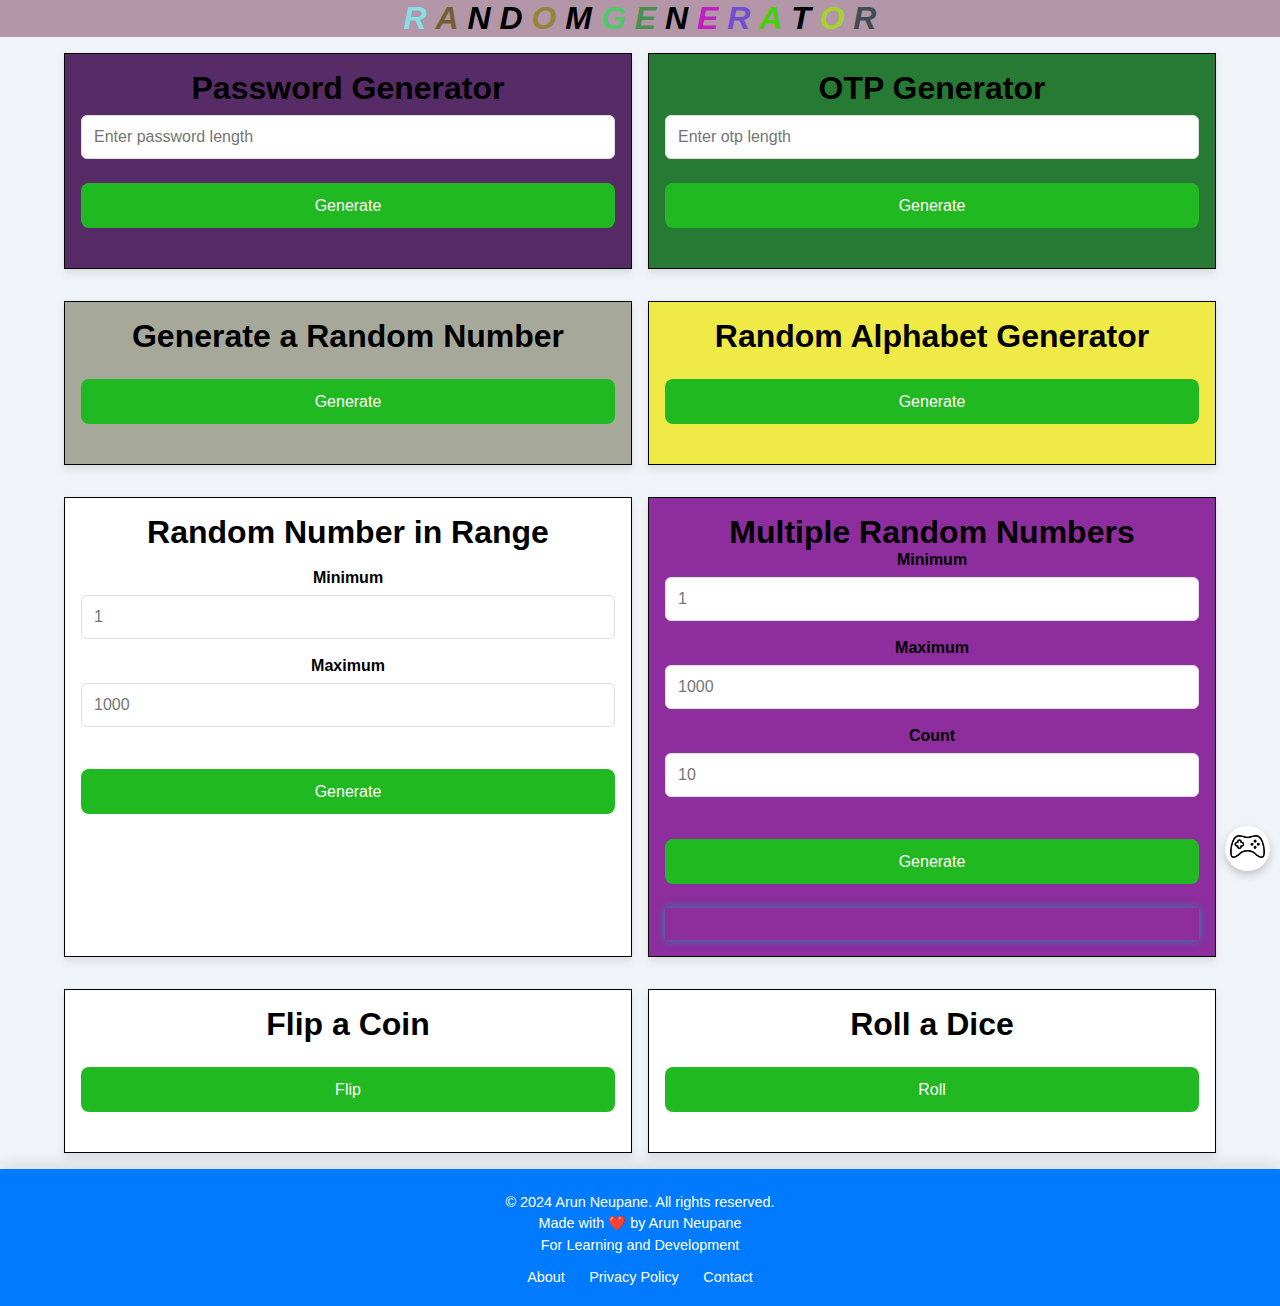
<file: index.html>
<!DOCTYPE html>
<html lang="en">

<head>
    <meta charset="UTF-8">
    <meta name="viewport" content="width=device-width, initial-scale=1.0">
    <title>Random number</title>
    <meta name="description" content="Generate random numbers in range , flip a coin , roll a dice and much more." />
    <meta name="keywords"
        content="random number generator, dice roller, coin flipper , generate number randomly,multiple random number generator, heads or tails flipper, toss a coin, roll a dice" />
    <link rel="icon" href="./images/r.png" type="image/x-icon">

    <link rel="stylesheet" href="./styles.css">
</head>

<body>
    <h1 class="heading">
        <span class="headings">R</span>
        <span class="headings">A</span>
        <span class="headings">N</span>
        <span class="headings">D</span>
        <span class="headings">O</span>
        <span class="headings">M</span>
        <span class="headings">G</span>
        <span class="headings">E</span>
        <span class="headings">N</span>
        <span class="headings">E</span>
        <span class="headings">R</span>
        <span class="headings">A</span>
        <span class="headings">T</span>
        <span class="headings">O</span>
        <span class="headings">R</span>
    </h1>
    <div class="wrapper">
        <div class="container">
            <div class="section">
                <h1>Password Generator</h1>
                <input type="text" id="password-length" placeholder="Enter password length " title="Password length">
                <button id="generate" onclick="generatePassword();">Generate</button>
                <p id="password" class="password generated"></p>
                <button id="password-copy-btn" class="copy-btn">Copy</button>
            </div>

            <div class="section">
                <h1>OTP Generator</h1>
                <input type="text" id="otp-length" placeholder="Enter otp length" title="Password length">
                <button id="generate-otp" onclick="generateOtp();">Generate</button>
                <div id="otp" class="otp generated"></div>
                <button id="otp-copy-btn" class="copy-btn">Copy</button>
            </div>

            <div class="section">
                <h1>Generate a Random Number</h1>
                <button onclick="randomNumber(1,100)" label="Random Number">Generate</button>
                <div id="randomNumber" class="value generated"></div>
            </div>

            <div class="section">
                <h1>Random Alphabet Generator</h1>
                <button onclick="randomAlpha()">Generate</button>
                <div id="alphabet" class="value generated"></div>
            </div>

            <div class="section">
                <h1>Random Number in Range</h1> <br>
                <label for="min">Minimum</label>
                <input type="text" id="min" label="Minimum number" title="Minimum number" placeholder="1"> <br>
                <label for="max">Maximum</label>
                <input type="text" id="max" label="Maximum number" title="Maximum number" placeholder="1000"> <br>
                <button onclick="randomInRange()">Generate</button>
                <div id="range" class="value generated"></div>
            </div>

            <div class="section">
                <h1>Multiple Random Numbers</h1>
                <label for="min1">Minimum</label>
                <input type="text" id="min1" label="Minimum number" title="Minimum number" placeholder="1"> <br>

                <label for="max1">Maximum</label>
                <input type="text" id="max1" label="Maximum number" title="Maximum number" placeholder="1000"> <br>

                <label for="count">Count</label>
                <input type="text" id="count" title="Number count" placeholder="10"> <br>

                <button onclick="multipleRandoms()">Generate</button>
                <div id="range1" class="value generated"></div>
            </div>

            <div class="section">
                <h1>Flip a Coin</h1>
                <button onclick="coinFlipper();">Flip</button>
                <div class="value generated" id="flip-result"></div>
            </div>

            <div class="section">
                <h1>Roll a Dice</h1>
                <button onclick="diceRoll();">Roll</button>
                <div class="value generated" id="dice-result"></div>
            </div>

        </div>
    </div>

    <button id="play-game-button" onclick="window.location.href='number-guessing-game.html'">
        <img src="./images/console.png" alt="Play a game" class="game-pic">
    </button>


    <div class="notification">
        <img src="./images/me.png" alt="Arun Neupane" />
        <div class="details">
            <div class="name">Copy</div>
            <div class="message">Text copied to clipboard</div>
        </div>
        <span class="material-icons-round btn" onclick="closeNote()">close</span>
    </div>

    <footer>
        <div class="footer-container">
            <div class="footer-info">
                <p>&copy; 2024 Arun Neupane. All rights reserved.</p>
                <p>Made with ❤️ by Arun Neupane</p>
                <p>For Learning and Development</p>
            </div>
            <div class="footer-links">
                <a href="#info-section">About</a>
                <a href="https://allunitconverter.netlify.app/privacy">Privacy Policy</a>
                <a href="https://allunitconverter.netlify.app/contact">Contact</a>
            </div>
        </div>
    </footer>

    <script src="./script.js"></script>
</body>

</html>
</file>
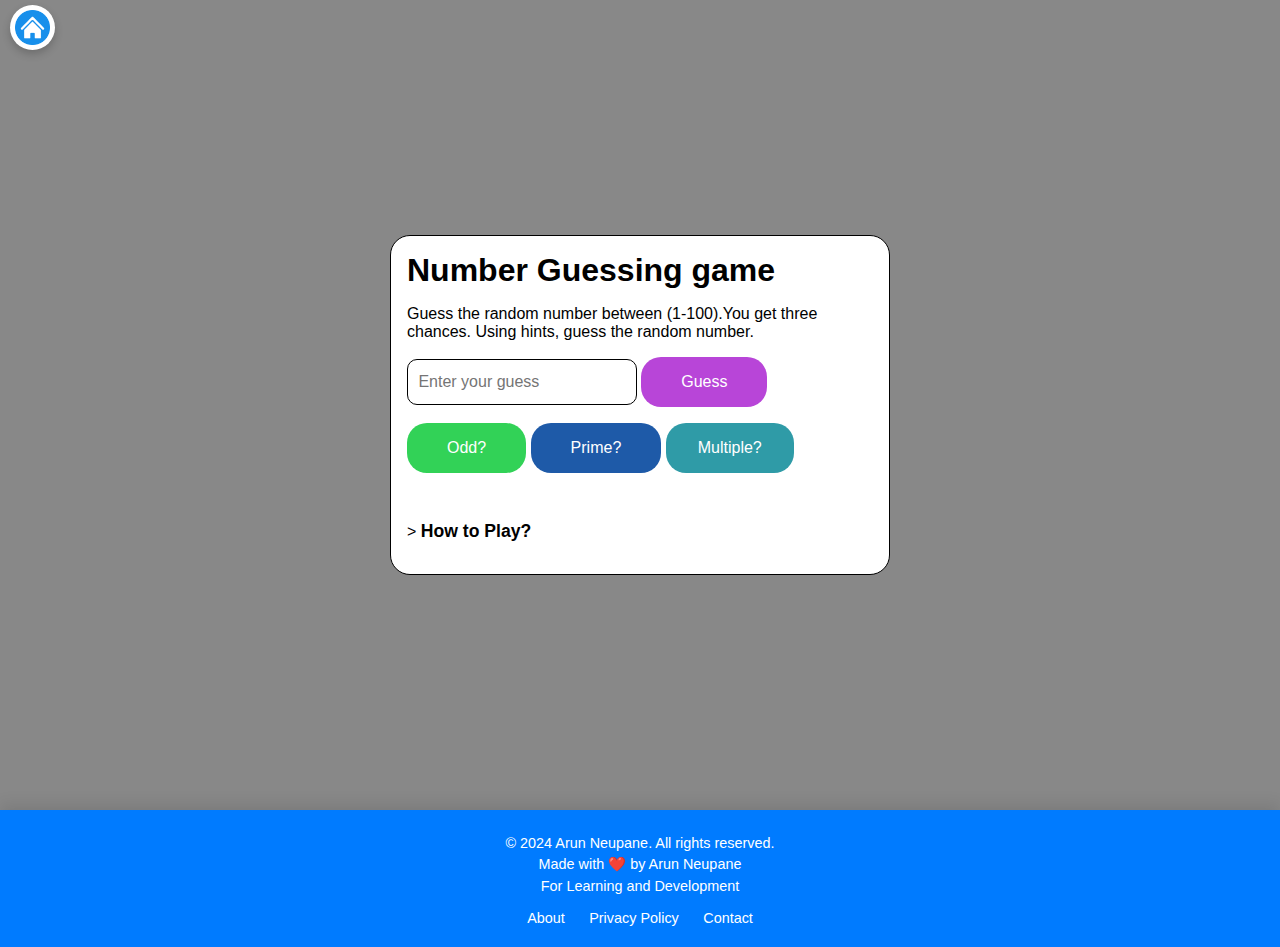
<file: number-guessing-game.html>
<!DOCTYPE html>
<html lang="en">

<head>
    <meta charset="UTF-8">
    <meta name="viewport" content="width=device-width, initial-scale=1.0">
    <title>Number Guessing Game</title>
    <meta name="description" content="Simple number guessing game with hints to play in your free time." />
    <meta name="keywords"
        content="Number guessing game, simple game, guessing game, random number game, random number generator, " />
    <link rel="icon" href="./images/r.png" type="image/x-icon">
    <style>
        * {
            margin: 0;
            padding: 0;
            box-sizing: border-box;
            font-family: sans-serif;
        }

        body {
            overflow-x: hidden;
        }

        .wrapper {
            padding: 1rem;
            width: 100vw;
            height: 90svh;
            display: flex;
            align-items: center;
            justify-content: center;
            font-size: 1rem;
            background-color: rgb(236, 134, 179);
        }

        p {
            margin-top: 1rem;
            margin-bottom: 1rem;
        }

        .container {
            width: 100%;
            max-width: 500px;
            border: 1px solid black;
            padding: 1rem;
            border-radius: 20px;
            background-color: white;
        }

        #replay {
            display: none;
        }

        button {
            font-size: 1rem;
            padding: 0.85rem 2.5rem;
            height: 50px;
            border-radius: 20px;
            border: none;
            cursor: pointer;
            color: white;
            background-color: rgb(184, 69, 216);
        }

        input[type="text"] {
            padding: 0.8rem 0.65rem;
            outline: none;
            font-size: 1rem;
            border: 0.5px solid black;
            border-radius: 10px;
        }

        ul {
            list-style: none;
            font-size: 1rem;
            font-family: roboto;
            margin-top: 1rem;
        }

        #oddoreven-btn {
            background-color: rgb(50, 210, 87);
        }

        #prime-btn {
            background-color: rgb(30, 90, 168);
        }

        #multiple-btn {
            padding: 0.65rem 2rem;
            background-color: rgb(47, 155, 167);
        }

        .how {
            margin-top: 3rem;
            width: 100%;
            height: 1.3rem;
            overflow: hidden;
            cursor: Pointer;
            transition: height 1s ease-in-out;
            text-align: justify;
        }

        .active {
            height: 10rem;
        }

        b {
            font-size: 1.1rem;
        }

        /* footer */
        footer {
            background-color: #007bff;
            color: white;
            padding: 20px 0;
            text-align: center;
            position: relative;
            bottom: 0;
            width: 100%;
            box-shadow: 0 -5px 15px rgba(0, 0, 0, 0.1);
        }

        .footer-container {
            display: flex;
            flex-direction: column;
            justify-content: center;
            align-items: center;
        }

        .footer-info p {
            margin: 5px 0;
            font-size: 0.9rem;
        }

        .footer-links {
            margin-top: 10px;
        }

        .footer-links a {
            color: white;
            margin: 0 10px;
            text-decoration: none;
            font-size: 0.9rem;
            transition: color 0.3s;
        }

        .footer-links a:hover {
            color: #fff;
        }

        .warning {
            color: red;
        }

        .win {
            font-size: 1.25rem;
            color: purple;
        }

        /* Floating Play Button */
        #home-button {
            padding: 0;
            width: 45px;
            height: 45px;
            position: fixed;
            top: 5px;
            left: 10px;
            display: flex;
            align-items: center;
            justify-content: center;
            background-color: #fff;
            border-radius: 50%;
            box-shadow: 0px 4px 8px rgba(0, 0, 0, 0.2);
            cursor: pointer;
            transition: transform 0.2s ease, background-color 0.2s ease;
            z-index: 999;
        }

        .home-pic {
            height: 35px;
            width: 35px;
        }

        #home-button:hover {
            background-color: rgba(235, 235, 235, 0.9);
            transform: translateY(-2px);
        }

        #home-button:active {
            transform: translateY(2px);
        }

        @media (max-width:768px) {
            button {
                padding: 0.75rem 1.8rem;
            }

            .wrapper {
                padding: 6px;
            }

            #multiple-btn {
                padding: 0.5rem 1.2rem;
                background-color: rgb(47, 155, 167);
            }

            .section {
                flex: 1 1 100%;
            }

        }

        @media (max-width:460px) {
            .active {
                height: 15rem;
            }
        }
    </style>
</head>

<body>
    <div class="wrapper">
        <div class="container">
            <h1>Number Guessing game</h1>
            <p>Guess the random number between (1-100).You get three chances. Using hints, guess the random number.</p>
            <input type="text" id="input-text" placeholder="Enter your guess" title="Enter a number between 1 and 100">
            <button id="guess">Guess</button>
            <button id="replay">Replay</button>
            <ul id="hints"></ul>
            <ul>
                <li>
                    <button id="oddoreven-btn" title="Check whether number is odd or even">Odd?</button>
                    <button id="prime-btn" title="Check if number is a prime">Prime?</button>
                    <button id="multiple-btn" title="Find out greatest multiple">Multiple?</button>
                </li>
            </ul>
            <ul id="guesses"></ul>
            <p id="how" class="how">
                <span id="close">></span>
                <b> How to Play?</b> <br>
                You can enter your guess in the input box.After typing in your guess press Enter or Guess button . <br>
                You can use one of 3 hints : <br>
                1. Odd? It will tell you whether number is odd or even. <br>
                2. Prime? It will tell you whether number is prime or not. <br>
                3. Multiple? It will give you the highest multiple of the random number. <br>
            </p>
        </div>
    </div>
    <button id="home-button" onclick="window.location.href='index.html'">
        <img src="./images/home-button.png" alt="Home btn" class="home-pic">
    </button>
    <footer>
        <div class="footer-container">
            <div class="footer-info">
                <p>&copy; 2024 Arun Neupane. All rights reserved.</p>
                <p>Made with ❤️ by Arun Neupane</p>
                <p>For Learning and Development</p>
            </div>
            <div class="footer-links">
                <a href="#how" id="about">About</a>
                <a href="https://allunitconverter.netlify.app/privacy">Privacy Policy</a>
                <a href="https://allunitconverter.netlify.app/contact">Contact</a>
            </div>
        </div>
    </footer>

    <script>
        let count = 0;
        let random = Math.floor(Math.random() * (100)) + 1;

        document.body.querySelector(".wrapper").style.backgroundColor = `#${random}${random}${random}`;

        const inputText = document.getElementById("input-text");
        const guessBtn = document.getElementById("guess");
        const guesses = document.getElementById("guesses");
        const replay = document.getElementById("replay");

        const oddoreven = document.getElementById("oddoreven-btn");
        const prime = document.getElementById("prime-btn");
        const multiple = document.getElementById("multiple-btn");
        const Hints = document.getElementById("hints");
        const how = document.getElementById("how");
        how.addEventListener("click", () => {
            how.classList.toggle("active");
            if (document.getElementById("close").textContent == ">") {
                document.getElementById("close").innerHTML = "v";
            } else {
                document.getElementById("close").innerHTML = ">";
            }
        })

        document.getElementById("about").addEventListener("click", () => how.click());

        oddoreven.addEventListener("click", () => {
            let text = hintsOddOrEven(random);
            hideHints(text);
        });

        multiple.addEventListener("click", () => {
            let text = hintsMultipleOf(random);
            hideHints(text);
        });

        prime.addEventListener("click", () => {
            let text = hintsPrime(random);
            hideHints(text);
        });

        function hideHints(text) {
            oddoreven.style.display = "none";
            prime.style.display = "none";
            multiple.style.display = "none";
            let li = document.createElement("li");
            li.textContent = text;
            Hints.appendChild(li);

        }

        inputText.addEventListener("keyup", (event) => {
            if (event.key === "Enter") {
                guessBtn.click();
            }
        })

        guessBtn.addEventListener("click", () => {

            let list = document.createElement("li");
            let num = parseInt(inputText.value);
            if (inputText.value === "") {
                list.textContent = "Please enter a number!";
                list.className = "warning";
                guesses.appendChild(list);
                setTimeout(() => guesses.removeChild(list), 3000);
                inputText.value = "";
                return;
            }
            if (num < 1 || num > 100) {
                list.textContent = "Please enter between 1-100 ";
                list.className = "warning";
                guesses.appendChild(list);
                setTimeout(() => guesses.removeChild(list), 3000);
                inputText.value = "";
                return;
            }
            if (num === random) {
                list.textContent = random + " is the random Number. Congratulations.";
                list.className = "win";
                guesses.appendChild(list);
                flipButton(guess, replay);
                inputText.value = "";
                inputText.style.display = "none";
            }
            else {
                count++;
                checkClose(num, random);
                inputText.value = "";
            }
            if (count >= 3) {
                list.textContent = "Out of moves! Random number is " + random;
                list.className = "warning";
                guesses.appendChild(list);
                flipButton(guess, replay);
                inputText.value = "";
                inputText.style.display = "none";
            }
        });

        replay.addEventListener("click", reset);

        function checkClose(input, random) {
            let list = document.createElement("li");
            if (input < random) {
                if (input + 10 >= random)
                    list.textContent = input + " You are close.Try higher.";

                else
                    list.textContent = input + " Try higher.";

            }
            else {
                if (input - 10 <= random)
                    list.textContent = input + " You are close.Try lower.";

                else
                    list.textContent = input + " Try lower.";

            }
            guesses.appendChild(list);

        }

        function flipButton(guess, replay) {
            guess.style.display = "none";
            replay.style.display = "inline";
        }

        function reset() {
            guessBtn.style.display = "inline";
            replay.style.display = "none";
            inputText.value = "";
            count = 0;
            random = Math.floor(Math.random() * (100)) + 1;
            guesses.innerHTML = "";
            inputText.style.display = "inline";
            oddoreven.style.display = "inline";
            prime.style.display = "inline";
            multiple.style.display = "inline";
            Hints.textContent = "";
            document.body.querySelector(".wrapper").style.backgroundColor = `#${random}${random}${random}`;
        }

        function hintsPrime(num) {
            let isprime = true;
            for (let i = 2; i < Math.sqrt(num); i++) {
                if (num % i == 0)
                    return "Number is not a prime";
            }
            return "Number is a prime";
        }

        function hintsOddOrEven(num) {
            if (num % 2 == 0) {
                return "Number is even";
            }
            else {
                return "Number is odd";
            }
        }

        function hintsMultipleOf(num) {
            for (let i = num - 1; i >= 1; i--) {
                if (num % i == 0) {
                    return "Number is a multiple of " + i;
                }
            }
        }
    </script>
</body>

</html>
</file>
<file: styles.css>
* {
  margin: 0;
  padding: 0;
  box-sizing: border-box;
  font-family: roboto, Arial, Helvetica, sans-serif;
}

body {
  overflow-x: hidden;
}
.heading {
  text-align: center;
  font-style: italic;
  font-weight: bolder;
  font-family: Arial, Helvetica, sans-serif;
}
.wrapper {
  width: 100vw;
  padding-top: 1rem;
  display: flex;
  justify-content: center;
  overflow-x: hidden;
  background-color: #f0f4f8;
}

.container {
  width: 90%;
  border-radius: 12px;
  background-color: transparent;
  display: flex;
  flex-wrap: wrap;
  gap: 1rem;
}

.section {
  flex: 1 1 48%;
  display: flex;
  flex-direction: column;
  padding: 1rem;
  border: 1px solid black;
  text-align: center;
  margin-bottom: 1rem;
  background-color: #ffffff;
  box-shadow: 0 4px 8px rgba(0, 0, 0, 0.1);
}

button {
  width: 100%;
  height: 45px;
  border: none;
  font-size: 1rem;
  background-color: #21b921;
  color: #fff;
  margin: 1.5rem 0;
  cursor: pointer;
  border-radius: 8px;
  transition: background 0.3s;
}

button:hover {
  background-color: #1f9f1f;
}

label {
  font-weight: bold;
  font-size: 1rem;
}

input[type="text"] {
  width: 100%;
  padding: 0.75rem;
  font-size: 1rem;
  border: 1px solid #ddd;
  border-radius: 6px;
  outline: none;
  margin-top: 0.5rem;
}

.value {
  font-size: 4rem;
  font-weight: bold;
  width: 100%;
  display: flex;
  align-items: center;
  justify-content: center;
  font-family: roboto;
  box-shadow: 0px 0px 10px rgb(33, 139, 185);
}

.generated {
  cursor: pointer;
}

#range1 {
  font-size: 1rem;
  padding: 1rem;
}

.password {
  margin-bottom: 0;
  text-align: center;
  font-size: 2rem;
  font-weight: bold;
  box-shadow: 0px 0px 10px rgb(33, 139, 185);
}

.otp {
  display: flex;
  justify-content: center;
  flex-wrap: wrap;
  gap: 0.5rem;
}

.otp-num {
  width: 40px;
  height: 40px;
  display: flex;
  justify-content: center;
  align-items: center;
  background-color: #eef6ff;
  font-size: 1.25rem;
  font-weight: bold;
  color: #0078d4;
  border-radius: 6px;
  box-shadow: 0 2px 4px rgba(0, 0, 0, 0.1);
}

.copy-btn {
  display: none;
  background-color: #0078d4;
  color: #fff;
  font-size: 0.9rem;
  padding: 0.5rem 1rem;
  border: none;
  border-radius: 8px;
  cursor: pointer;
  margin-top: 0.5rem;
  transition: background 0.3s;
}

.copy-btn:hover {
  background-color: #005fa3;
}

/* Floating Play Button */
#play-game-button {
  width: 45px;
  height: 45px;
  position: fixed;
  bottom: 5px;
  right: 10px;
  background-color: #ffffff;
  border-radius: 50%;
  box-shadow: 0px 4px 8px rgba(0, 0, 0, 0.2);
  cursor: pointer;
  transition: transform 0.2s ease, background-color 0.2s ease;
  z-index: 999;
}

.game-pic {
  height: 35px;
  width: 35px;
}
#play-game-button:hover {
  background-color: rgba(205, 205, 205, 0.5);
  transform: translateY(-2px);
}

#play-game-button:active {
  transform: translateY(2px);
}

/* Notification */
.notification {
  position: fixed;
  top: 15px;
  left: 50%;
  transform: translate(-50%, -200px);
  background: rgb(0, 0, 0);
  width: fit-content;
  height: 54px;
  box-sizing: border-box;
  padding: 8px;
  border-radius: 15mm;
  display: flex;
  align-items: center;
  justify-content: space-between;
  overflow: hidden;
  box-shadow: rgba(38, 57, 77, 0.7) 0px 20px 30px -10px;
  transition: 0.5s ease-in;
  max-width: 1000px;
}
.notification img {
  width: 32px;
  height: 32px;
  border-radius: 50%;
  border: 4px solid rgb(80, 80, 80);
  transition: 0.35s ease-in;
}
.details {
  display: flex;
  align-items: flex-start;
  justify-content: center;
  flex-direction: column;
  font-family: poppins;
  margin: 0 15px;
  padding: 1px;
  white-space: nowrap;
}
.name {
  font-size: 12px;
  color: rgba(255, 255, 255, 0.6);
}
.message {
  font-size: 14px;
  color: white;
}
.btn {
  width: 35px;
  height: 35px;
  color: white;
  background: rgba(255, 255, 255, 0.2);
  text-align: center;
  line-height: 35px;
  font-size: 12px;
  border-radius: 50%;
  cursor: pointer;
}
.notify {
  background: rgb(226, 230, 233);
  width: 50px;
  height: 50px;
  border-radius: 50%;
  border: none;
  outline: none;
  cursor: pointer;
}
.notify span {
  font-size: 30px;
}
.notification.hidden {
  animation: closeNote 1s ease-in-out;
  transform: translate(-50%, -200px);
  max-width: 54px;
  padding: 0;
}
.notification.hidden img {
  width: 38px;
  height: 38px;
  border: 8px solid rgb(80, 80, 80);
}
@keyframes closeNote {
  0% {
    transform: translate(-50%, 0);
    max-width: 1000px;
    padding: 8px;
  }
  65% {
    transform: translate(-50%, 0);
    max-width: 54px;
    padding: 0px;
  }
  100% {
    transform: translate(-50%, -200px);
    max-width: 54px;
    padding: 0;
  }
}
.notification.active {
  animation: showNote 1s ease-in-out;
  max-width: 1000px;
  transform: translate(-50%, 0);
  padding: 8px;
}
.notification.active img {
  animation: resize 1s ease-in-out;
  width: 32px;
  height: 32px;
  border: 4px solid rgb(80, 80, 80);
}
@keyframes showNote {
  0% {
    transform: translate(-50%, -200px);
    max-width: 54px;
    padding: 0;
  }
  35% {
    transform: translate(-50%, 0px);
    max-width: 54px;
    padding: 0;
  }
  100% {
    transform: translate(-50%, 0px);
    max-width: 1000px;
    padding: 8px;
  }
}
@keyframes resize {
  0%,
  40% {
    width: 38px;
    height: 38px;
    border: 8px solid rgb(80, 80, 80);
  }
  100% {
    width: 32px;
    height: 32px;
    border: 4px solid rgb(80, 80, 80);
  }
}

/* Footer */
footer {
  background-color: #007bff;
  color: white;
  padding: 20px 0;
  text-align: center;
  position: relative;
  bottom: 0;
  width: 100%;
  box-shadow: 0 -5px 15px rgba(0, 0, 0, 0.1);
}

.footer-container {
  display: flex;
  flex-direction: column;
  justify-content: center;
  align-items: center;
}

.footer-info p {
  margin: 5px 0;
  font-size: 0.9rem;
}

.footer-links {
  margin-top: 10px;
}

.footer-links a {
  color: white;
  margin: 0 10px;
  text-decoration: none;
  font-size: 0.9rem;
  transition: color 0.3s;
}

.footer-links a:hover {
  color: #fff;
}

@media (max-width: 768px) {
  .section {
    flex: 1 1 100%;
  }
  button {
    height: 50px;
  }
}
</file>
